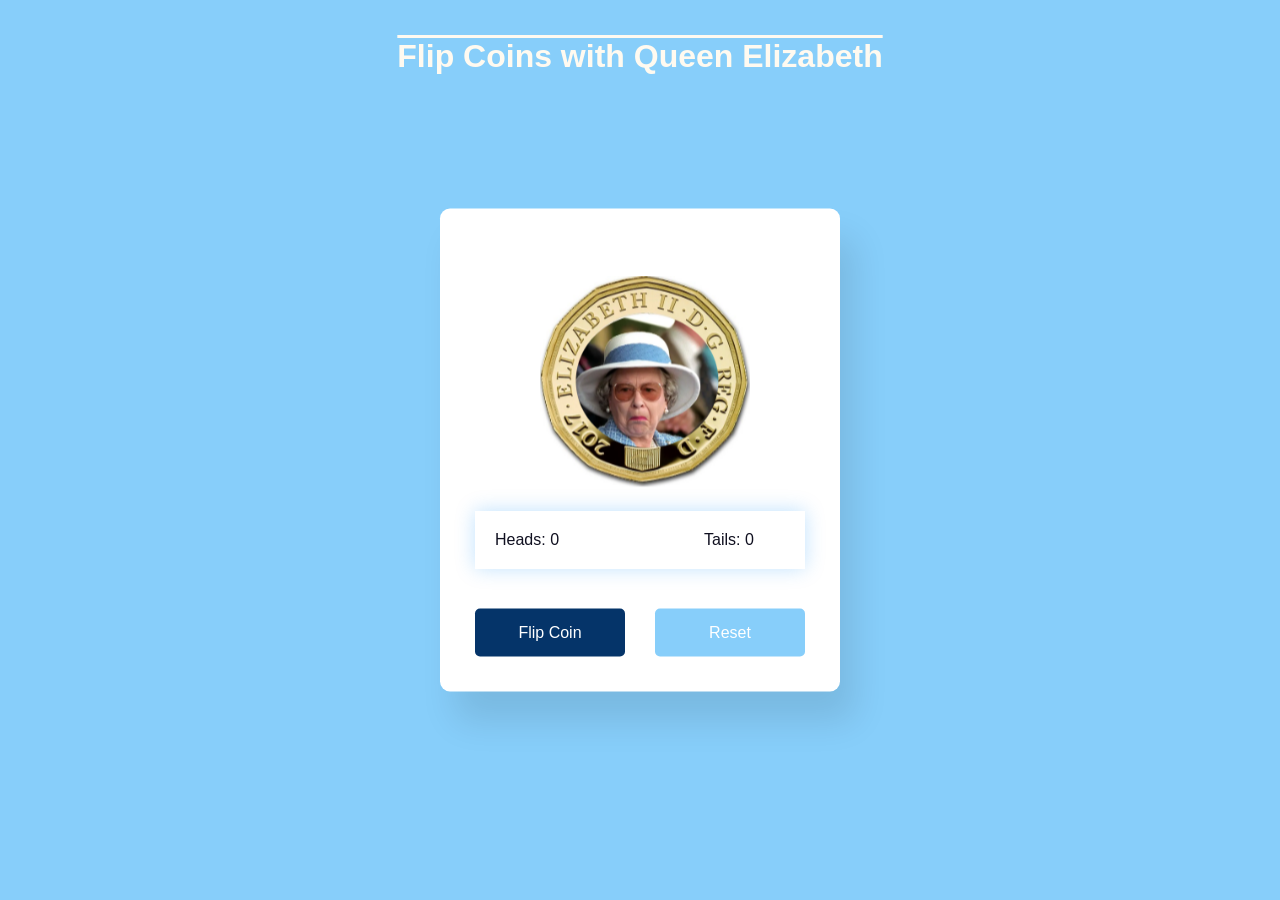
<file: index.html>
<!DOCTYPE html>
<html>
<head>
  <title>Juego de lanzar la moneda</title>
  <link rel="stylesheet" type="text/css" href="moneda.css">
  <link rel="shortcut icon" href="img/uk1.png" />
</head>
<body>
  <h1>Flip Coins with Queen Elizabeth</h1>
  <div class="container">
  <div class="coin" id="coin">

    <div class="heads">
       <img src="./img/lisa-1.png" alt="head">
    </div>
 
    <div class="tails">
       <img src="./img/lisa-2.png">
    
  </div>
 </div>
 <div class="stats">
  <p id="heads-count">Heads: 0</p>
  <p id="tails-count">Tails: 0</p>
</div>
<div class="buttons">
  <button id="flip-button">Flip Coin</button>
  <button id="reset-button">Reset</button>
</div>

  <script src="moneda.js"></script>
</body>
</html>
</file>
<file: moneda.css>
*{
  padding: 0;
  margin: 0;
  box-sizing: border-box;
  font-family: "Rubik",sans-serif;
}

h1 {
  text-align: center;
  margin: 3%;
  font-family: Verdana, Geneva, Tahoma, sans-serif;
  height: 100px;
  color:floralwhite;
  text-decoration:overline;

}

body{
  height: 100%;
  background: lightskyblue;
}

.container{
  background-color: white;
  width: 400px;
  padding: 35px;
  position: absolute;
  transform: translate(-50%,-50%);
  top: 50%;
  left: 50%;
  box-shadow: 15px 30px 35px rgba(0,0,0,0.1);
  border-radius: 10px;
  -webkit-perspective: 300px;
  perspective: 300px;
}

.coin{
  height: 180px;
  width: 200px;
  position: relative;
  margin: 32px auto;
  -webkit-transform-style: preserve-3d;
          transform-style: preserve-3d;
}
.coin img{
  width: 210px;
}
.heads,.tails{
  position: absolute;
  width: 100%;
  height: 100%;
  -webkit-backface-visibility: hidden;
          backface-visibility: hidden;
}
.tails{
  transform: rotateX(180deg);
}

@keyframes spin-tails{
  0%{
      transform: rotateX(0);
  }
  100%{
      transform: rotateX(1980deg);
  }
}
@keyframes spin-heads{
  0%{
      transform: rotateX(0);
  }
  100%{
      transform: rotateX(2160deg);
  }
}

.stats{
  display: flex;
  color: #101020;
  font-weight: 500;
  padding: 20px;
  margin-bottom: 40px;
  margin-top: 55px;
  box-shadow: 0 0 20px rgba(0,139,253,0.25);
}

.stats p:nth-last-child(1){
margin-left: 50%;
}

.buttons{
  display: flex;
  justify-content: space-between;
}
button{
  width: 150px;
  padding: 15px 0;
  border: none;
  font-size: 16px;
  border-radius: 5px;
  cursor: pointer;
}
#flip-button{
  background-color: #053469;
  color: #ffffff;

}

#reset-button{
  background-color: lightskyblue;
  color: white;
}

#flip-button:disabled{
  background-color: #e1e0ee;
  border-color: #e1e0ee;
  color: #101020;
}
</file>
